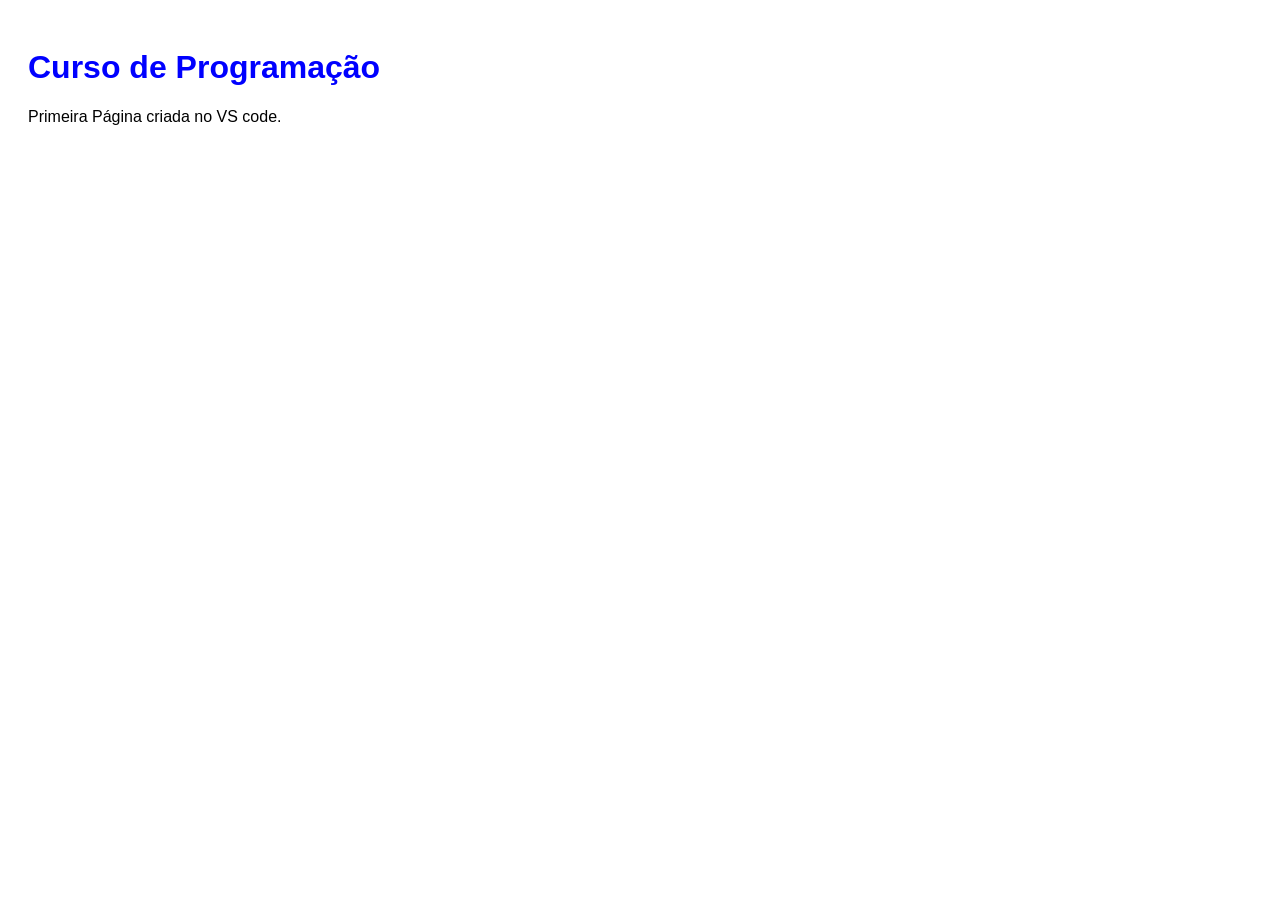
<file: semana 1/index.html>
<!DOCTYPE html>
<html lang="pt-BR">
    <head>
        <meta charset="UTF-8">
        <meta name="viewport" content="width=device-width, initial-scale=1.0">
        <title>Meu Primeiro Projeto</title>
        <link rel="stylesheet" href="style.css">
    </head>
    <body>
        <h1>Curso de Programação</h1>
        <p>Primeira Página criada no VS code.</p>


        <script src="script.js"></script>
    </body>
</html>
</file>
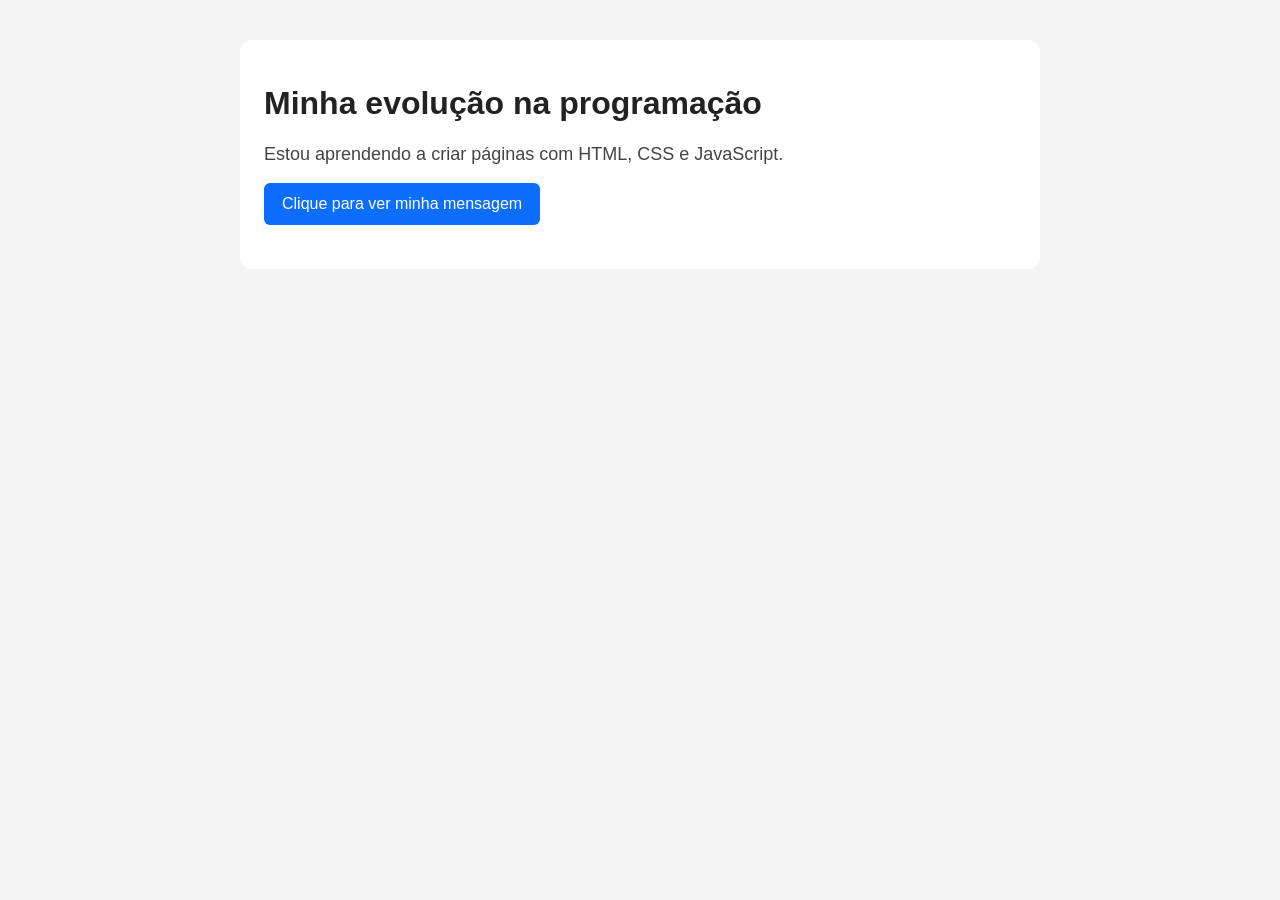
<file: semana 2/aula1/index.html>
<!DOCTYPE html>
<html lang="pt-BR">
<head>
  <meta charset="UTF-8">
  <meta name="viewport" content="width=device-width, initial-scale=1.0">
  <title>Semana 2 - Aula 1</title>
  <link rel="stylesheet" href="style.css">
</head>
<body>
  <main class="container">
    <h1>Minha evolução na programação</h1>

    <p>
      Estou aprendendo a criar páginas com HTML, CSS e JavaScript.
    </p>

    <button id="botaoMensagem">Clique para ver minha mensagem</button>

    <p id="status"></p>

    <p id="mensagem"></p>
  </main>

  <script src="script.js"></script>
</body>
</html>
</file>
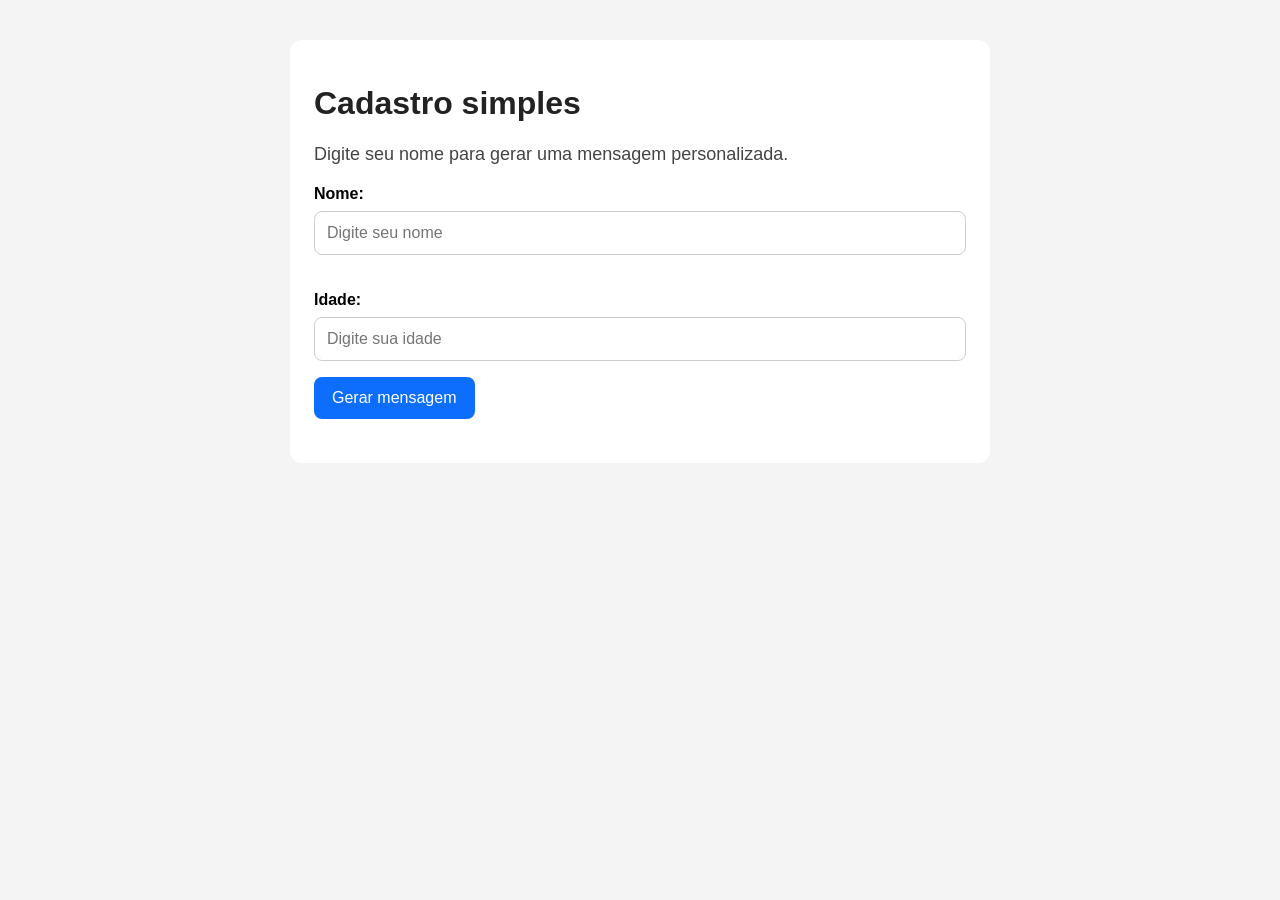
<file: semana 2/aula2/index.html>
<!DOCTYPE html>
<html lang="pt-BR">
<head>
  <meta charset="UTF-8">
  <meta name="viewport" content="width=device-width, initial-scale=1.0">
  <title>Semana 2 - Aula 2</title>
  <link rel="stylesheet" href="style.css">
</head>
<body>
  <main class="container">
    <h1>Cadastro simples</h1>

    <p>
      Digite seu nome para gerar uma mensagem personalizada.
    </p>

    <label for="nomeUsuario">Nome:</label>
    <input type="text" id="nomeUsuario" placeholder="Digite seu nome">

    <label for="idadeUsuario">Idade:</label>
    <input type="number" id="idadeUsuario" placeholder="Digite sua idade">

    <button id="botaoEnviar">Gerar mensagem</button>

    <p id="resultado"></p>
  </main>

  <script src="script.js"></script>
</body>
</html>
</file>
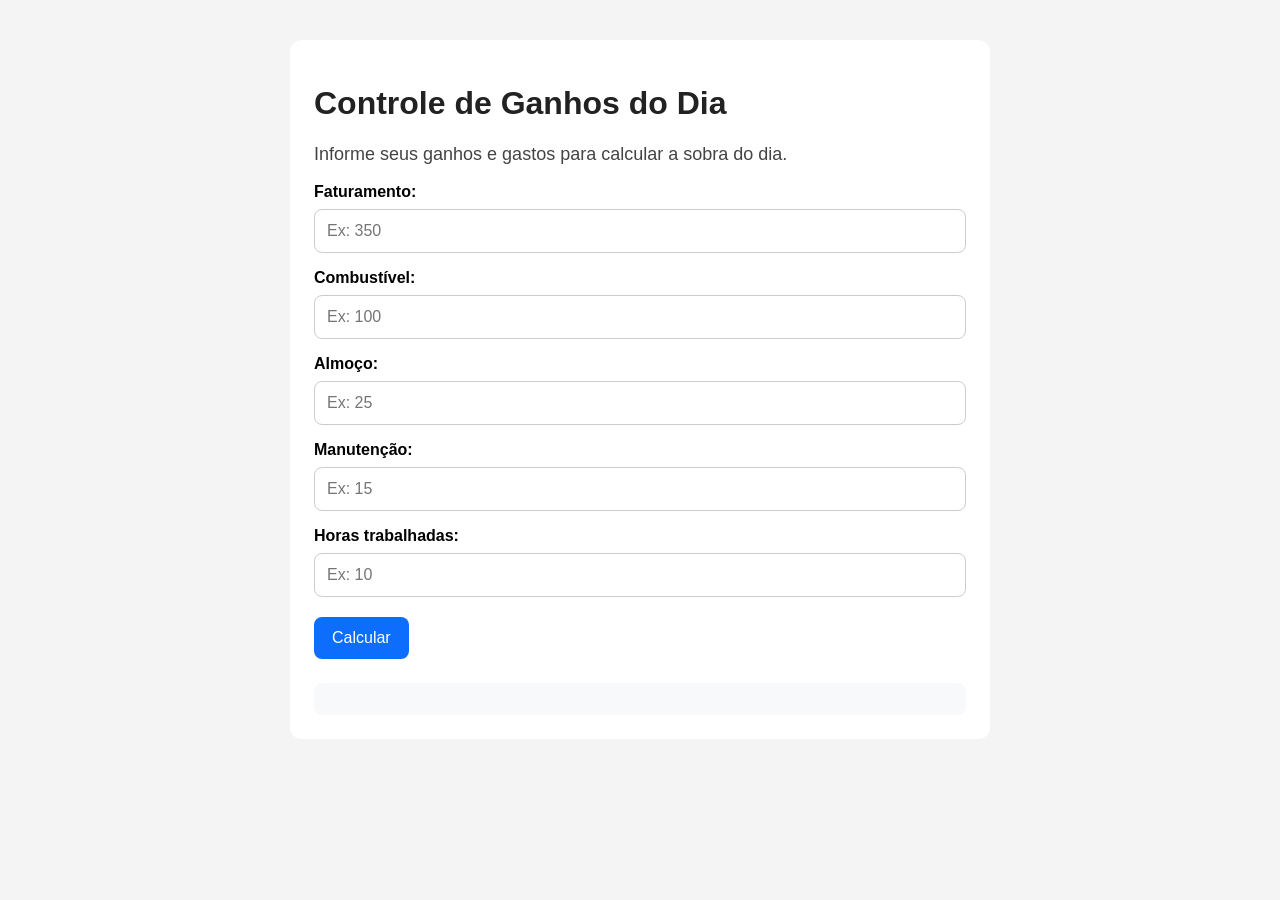
<file: semana 2/aula3/index.html>
<!DOCTYPE html>
<html lang="pt-BR">
<head>
  <meta charset="UTF-8">
  <meta name="viewport" content="width=device-width, initial-scale=1.0">
  <title>Semana 2 - Aula 3</title>
  <link rel="stylesheet" href="style.css">
</head>
<body>
  <main class="container">
    <h1>Controle de Ganhos do Dia</h1>

    <p>
      Informe seus ganhos e gastos para calcular a sobra do dia.
    </p>

    <label for="faturamento">Faturamento:</label>
    <input type="number" id="faturamento" placeholder="Ex: 350">

    <label for="combustivel">Combustível:</label>
    <input type="number" id="combustivel" placeholder="Ex: 100">

    <label for="almoco">Almoço:</label>
    <input type="number" id="almoco" placeholder="Ex: 25">

    <label for="manutencao">Manutenção:</label>
    <input type="number" id="manutencao" placeholder="Ex: 15">

    <label for="horasTrabalhadas">Horas trabalhadas:</label>
    <input type="number" id="horasTrabalhadas" placeholder="Ex: 10">

    <button id="botaoCalcular">Calcular</button>

    <div id="resultado"></div>
  </main>

  <script src="script.js"></script>
</body>
</html>
</file>
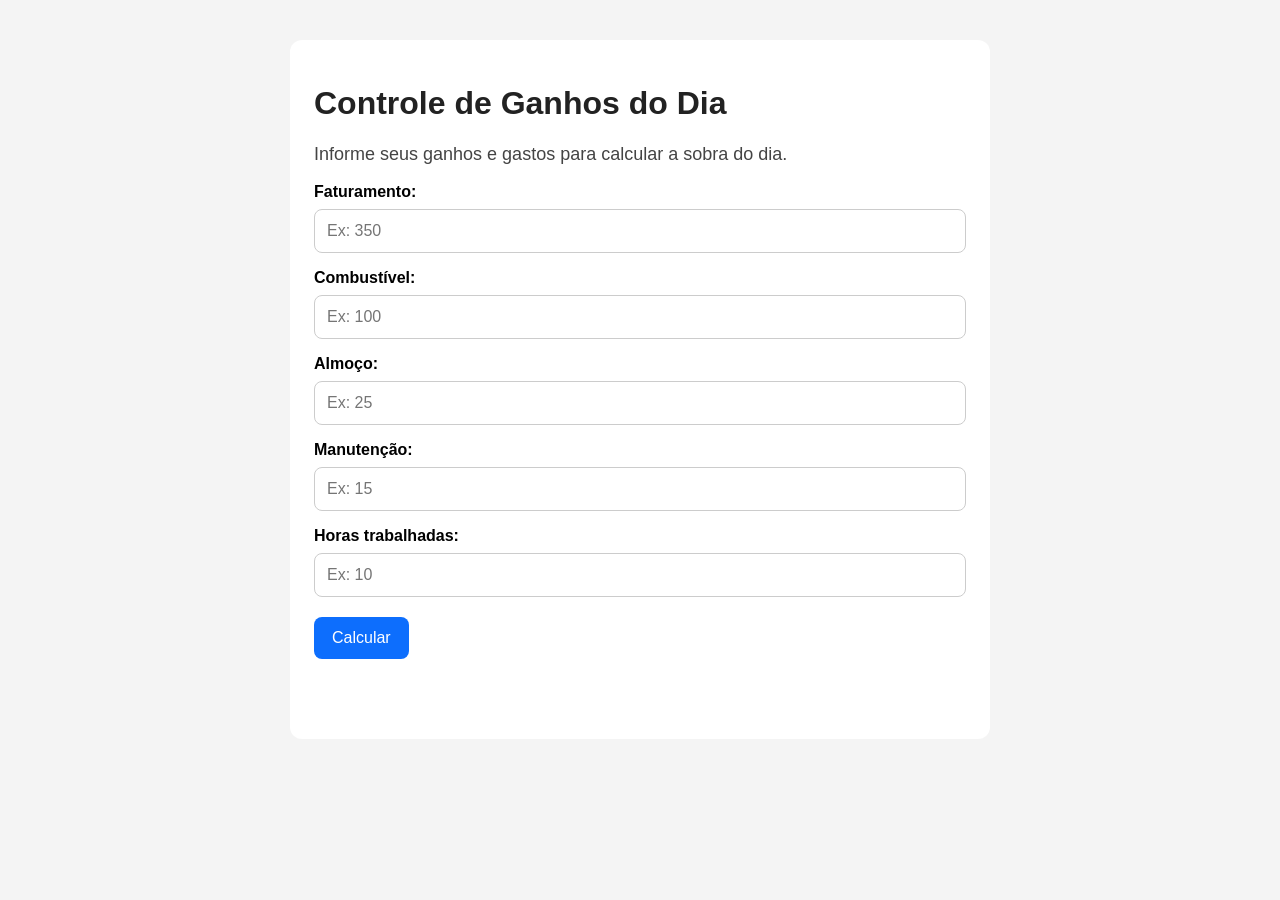
<file: semana 2/aula4/index.html>
<!DOCTYPE html>
<html lang="pt-BR">
<head>
  <meta charset="UTF-8">
  <meta name="viewport" content="width=device-width, initial-scale=1.0">
  <title>Semana 2 - Aula 4</title>
  <link rel="stylesheet" href="style.css">
</head>
<body>
  <main class="container">
    <h1>Controle de Ganhos do Dia</h1>

    <p>
      Informe seus ganhos e gastos para calcular a sobra do dia.
    </p>

    <label for="faturamento">Faturamento:</label>
    <input type="number" id="faturamento" placeholder="Ex: 350">

    <label for="combustivel">Combustível:</label>
    <input type="number" id="combustivel" placeholder="Ex: 100">

    <label for="almoco">Almoço:</label>
    <input type="number" id="almoco" placeholder="Ex: 25">

    <label for="manutencao">Manutenção:</label>
    <input type="number" id="manutencao" placeholder="Ex: 15">

    <label for="horasTrabalhadas">Horas trabalhadas:</label>
    <input type="number" id="horasTrabalhadas" placeholder="Ex: 10">

    <button id="botaoCalcular">Calcular</button>

    <div id="resultado"></div>
  </main>

  <script src="script.js"></script>
</body>
</html>
</file>
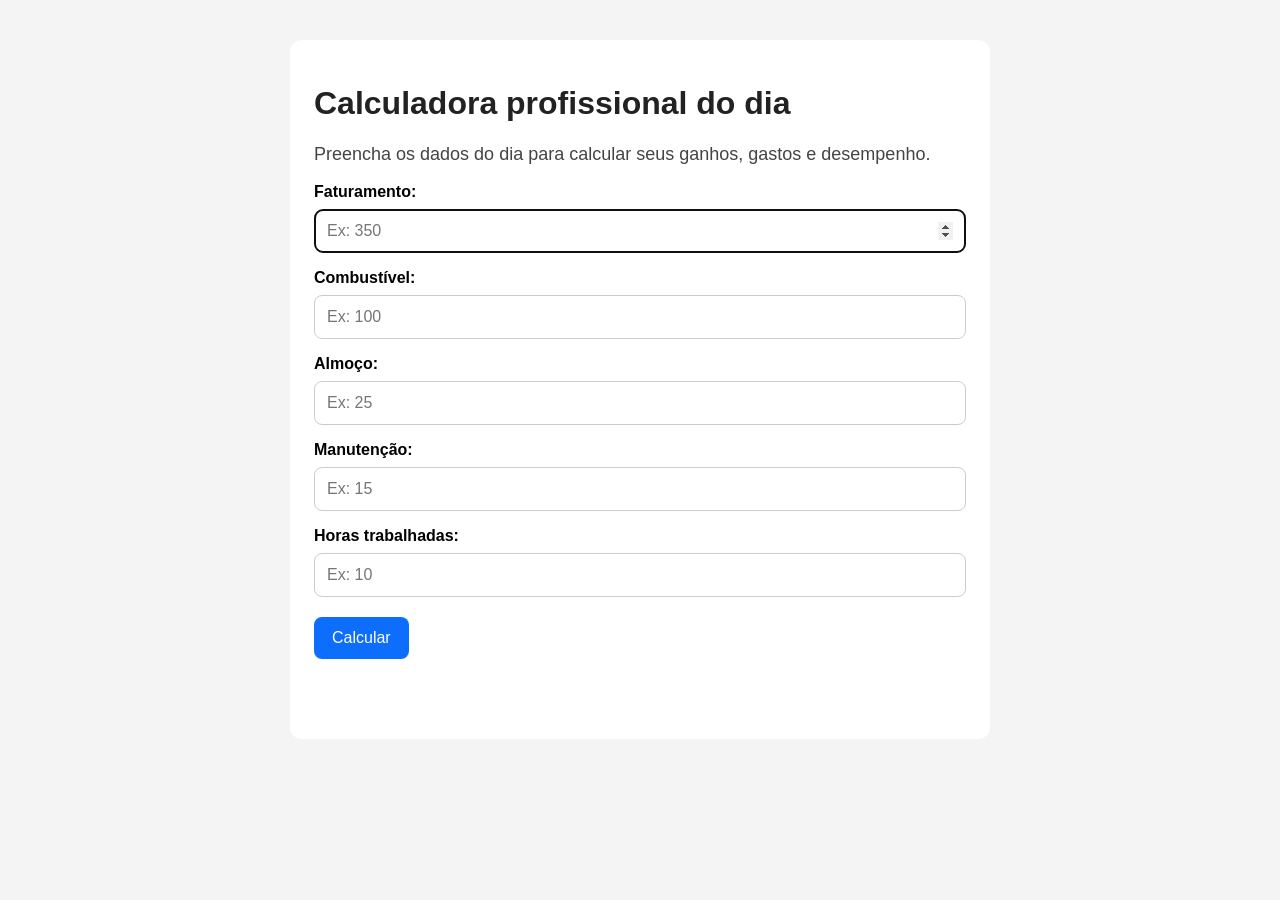
<file: semana 2/aula5/index.html>
<!DOCTYPE html>
<html lang="pt-BR">
<head>
  <meta charset="UTF-8">
  <meta name="viewport" content="width=device-width, initial-scale=1.0">
  <title>Semana 2 - Aula 5</title>
  <link rel="stylesheet" href="style.css">
</head>
<body>
  <main class="container">
    <h1>Calculadora profissional do dia</h1>

    <p>
     Preencha os dados do dia para calcular seus ganhos, gastos e desempenho.
    </p>

    <label for="faturamento">Faturamento:</label>
    <input type="number" id="faturamento" placeholder="Ex: 350">

    <label for="combustivel">Combustível:</label>
    <input type="number" id="combustivel" placeholder="Ex: 100">

    <label for="almoco">Almoço:</label>
    <input type="number" id="almoco" placeholder="Ex: 25">

    <label for="manutencao">Manutenção:</label>
    <input type="number" id="manutencao" placeholder="Ex: 15">

    <label for="horasTrabalhadas">Horas trabalhadas:</label>
    <input type="number" id="horasTrabalhadas" placeholder="Ex: 10">

    <button id="botaoCalcular">Calcular</button>

    <div id="resultado"></div>
  </main>

  <script src="script.js"></script>
</body>
</html>
</file>
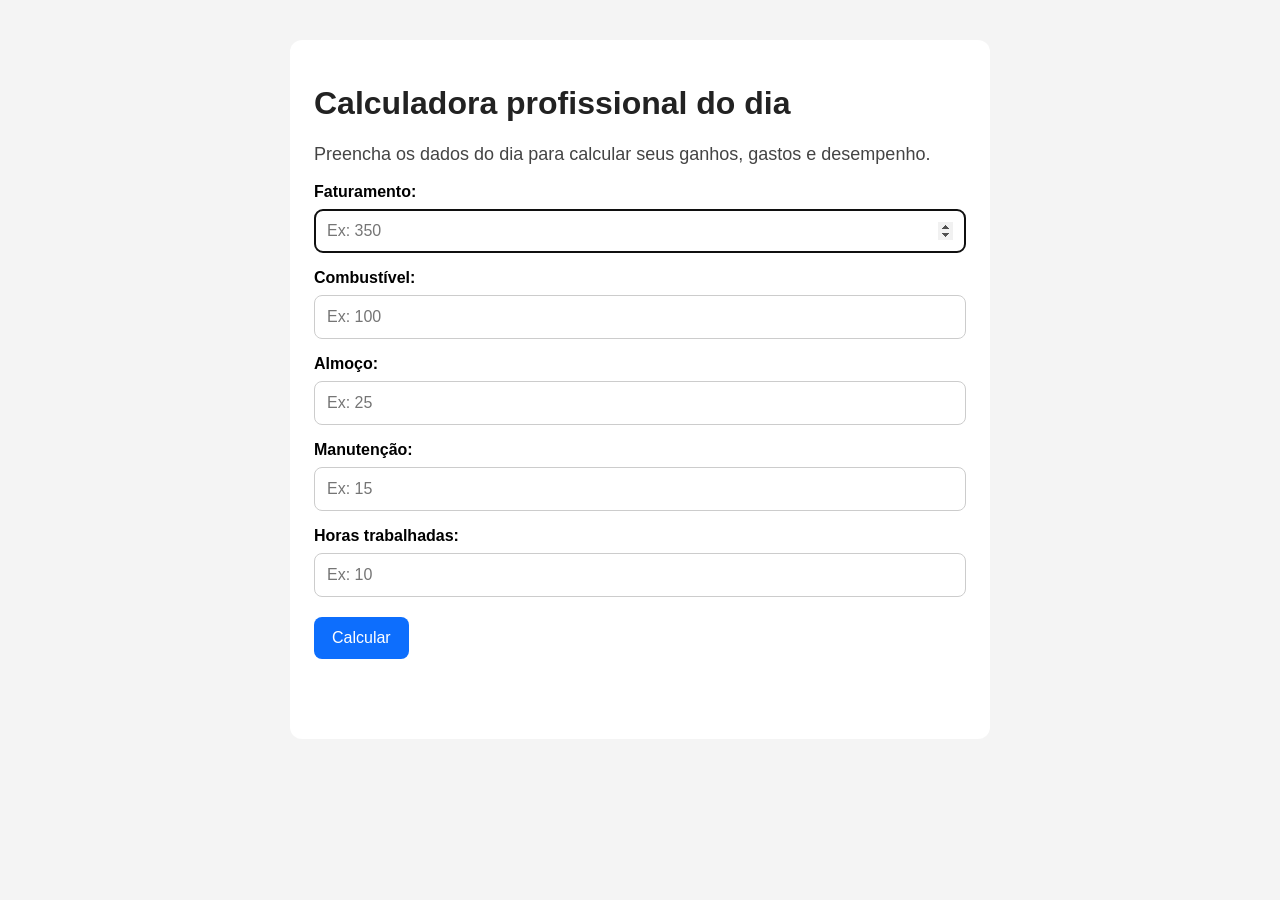
<file: semana 2/aula6/index.html>
<!DOCTYPE html>
<html lang="pt-BR">
<head>
  <meta charset="UTF-8">
  <meta name="viewport" content="width=device-width, initial-scale=1.0">
  <title>Semana 2 - Aula 6</title>
  <link rel="stylesheet" href="style.css">
</head>
<body>
  <main class="container">
    <h1>Calculadora profissional do dia</h1>

    <p>
      Preencha os dados do dia para calcular seus ganhos, gastos e desempenho.
    </p>

    <label for="faturamento">Faturamento:</label>
    <input type="number" id="faturamento" placeholder="Ex: 350">

    <label for="combustivel">Combustível:</label>
    <input type="number" id="combustivel" placeholder="Ex: 100">

    <label for="almoco">Almoço:</label>
    <input type="number" id="almoco" placeholder="Ex: 25">

    <label for="manutencao">Manutenção:</label>
    <input type="number" id="manutencao" placeholder="Ex: 15">

    <label for="horasTrabalhadas">Horas trabalhadas:</label>
    <input type="number" id="horasTrabalhadas" placeholder="Ex: 10">

    <button id="botaoCalcular">Calcular</button>

    <div id="resultado"></div>
  </main>

  <script src="script.js"></script>
</body>
</html>
</file>
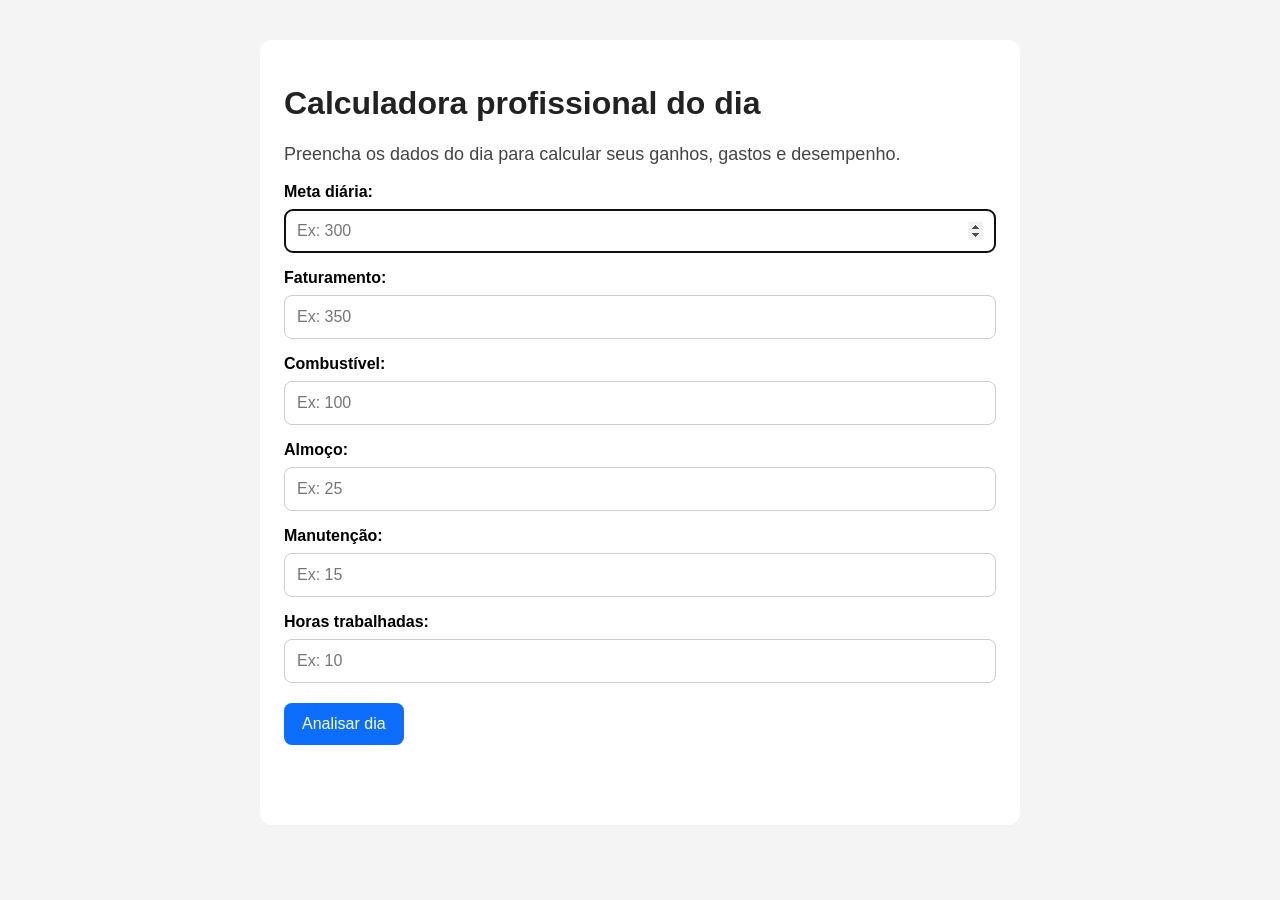
<file: semana 2/aula7/index.html>
<!DOCTYPE html>
<html lang="pt-BR">
<head>
  <meta charset="UTF-8">
  <meta name="viewport" content="width=device-width, initial-scale=1.0">
  <title>Semana 2 - Aula 7</title>
  <link rel="stylesheet" href="style.css">
</head>
<body>
  <main class="container">
    <h1>Calculadora profissional do dia</h1>

    <p>
      Preencha os dados do dia para calcular seus ganhos, gastos e desempenho.
    </p>

    <label for="metaDiaria">Meta diária:</label>
    <input type="number" id="metaDiaria" placeholder="Ex: 300">

    <label for="faturamento">Faturamento:</label>
    <input type="number" id="faturamento" placeholder="Ex: 350">

    <label for="combustivel">Combustível:</label>
    <input type="number" id="combustivel" placeholder="Ex: 100">

    <label for="almoco">Almoço:</label>
    <input type="number" id="almoco" placeholder="Ex: 25">

    <label for="manutencao">Manutenção:</label>
    <input type="number" id="manutencao" placeholder="Ex: 15">

    <label for="horasTrabalhadas">Horas trabalhadas:</label>
    <input type="number" id="horasTrabalhadas" placeholder="Ex: 10">

    <button id="botaoCalcular">Analisar dia</button>

    <div id="resultado"></div>
  </main>

  <script src="script.js"></script>
</body>
</html>
</file>
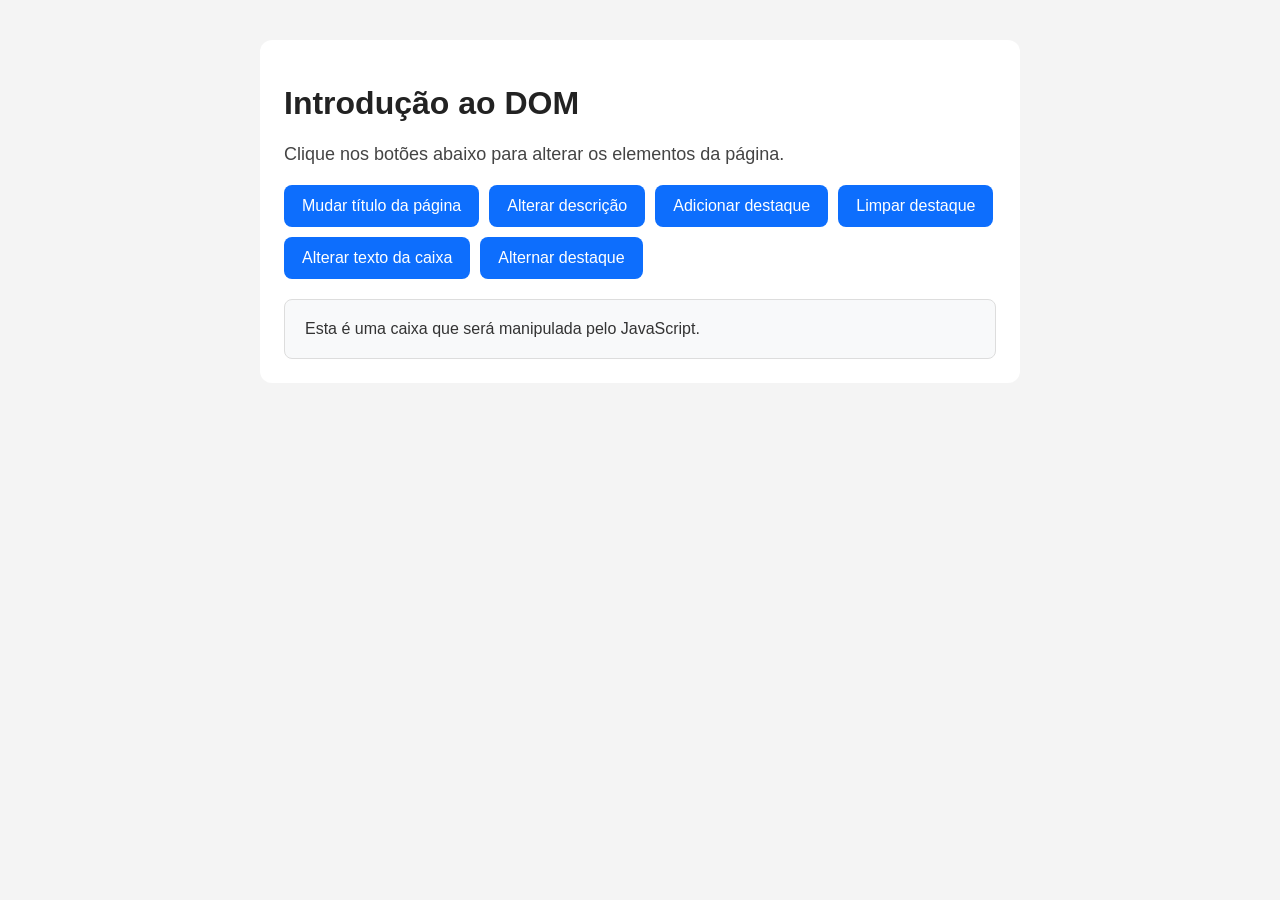
<file: semana 3/aula1/index.html>
<!DOCTYPE html>
<html lang="pt-BR">
<head>
  <meta charset="UTF-8">
  <meta name="viewport" content="width=device-width, initial-scale=1.0">
  <title>Semana 3 - Aula 1</title>
  <link rel="stylesheet" href="style.css">
</head>
<body>
  <main class="container">
    <h1 id="titulo">Introdução ao DOM</h1>

    <p id="descricao">
      Clique nos botões abaixo para alterar os elementos da página.
    </p>

    <div class="botoes">
      <button id="botaoTitulo">Mudar título da página</button>
      <button id="botaoDescricao">Alterar descrição</button>
      <button id="botaoDestaque">Adicionar destaque</button>
      <button id="botaoLimpar">Limpar destaque</button>
      <button id="botaoCaixa">Alterar texto da caixa</button>
      <button id="botaoAlternar">Alternar destaque</button>
    </div>

    <div id="caixa" class="caixa">
      Esta é uma caixa que será manipulada pelo JavaScript.
    </div>
  </main>

  <script src="script.js"></script>
</body>
</html>
</file>
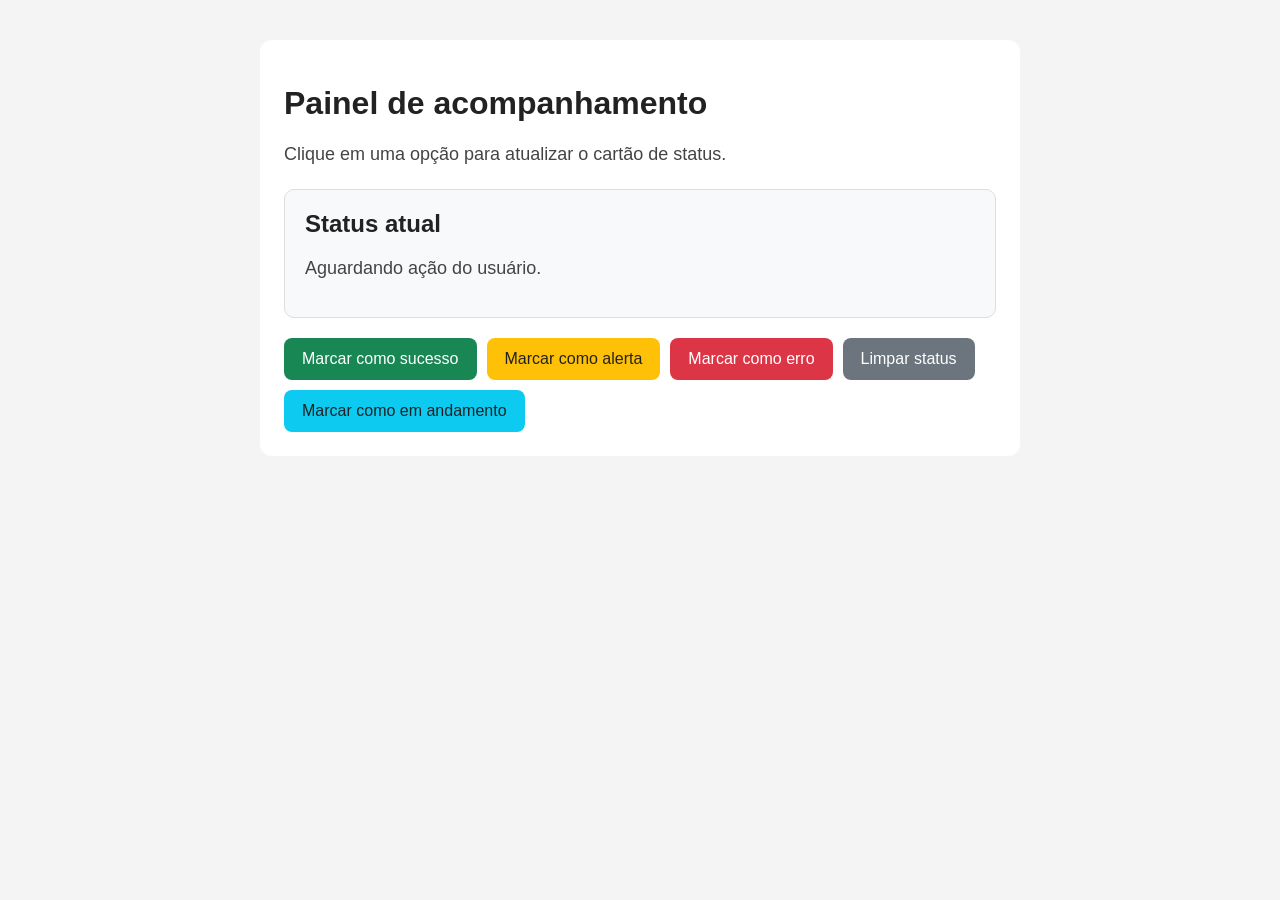
<file: semana 3/aula2/index.html>
<!DOCTYPE html>
<html lang="pt-BR">
<head>
  <meta charset="UTF-8">
  <meta name="viewport" content="width=device-width, initial-scale=1.0">
  <title>Semana 3 - Aula 2</title>
  <link rel="stylesheet" href="style.css">
</head>
<body>
  <main class="container">
    <h1 class="titulo-principal">Painel de acompanhamento</h1>

    <p class="descricao">
      Clique em uma opção para atualizar o cartão de status.
    </p>

    <section class="card">
      <h2 class="card-titulo">Status atual</h2>
      <p class="card-texto">Aguardando ação do usuário.</p>
    </section>

    <div class="botoes">
      <button class="botao-sucesso">Marcar como sucesso</button>
      <button class="botao-alerta">Marcar como alerta</button>
      <button class="botao-erro">Marcar como erro</button>
      <button class="botao-limpar">Limpar status</button>
      <button class="botao-andamento">Marcar como em andamento</button>
    </div>
  </main>

  <script src="script.js"></script>
</body>
</html>
</file>
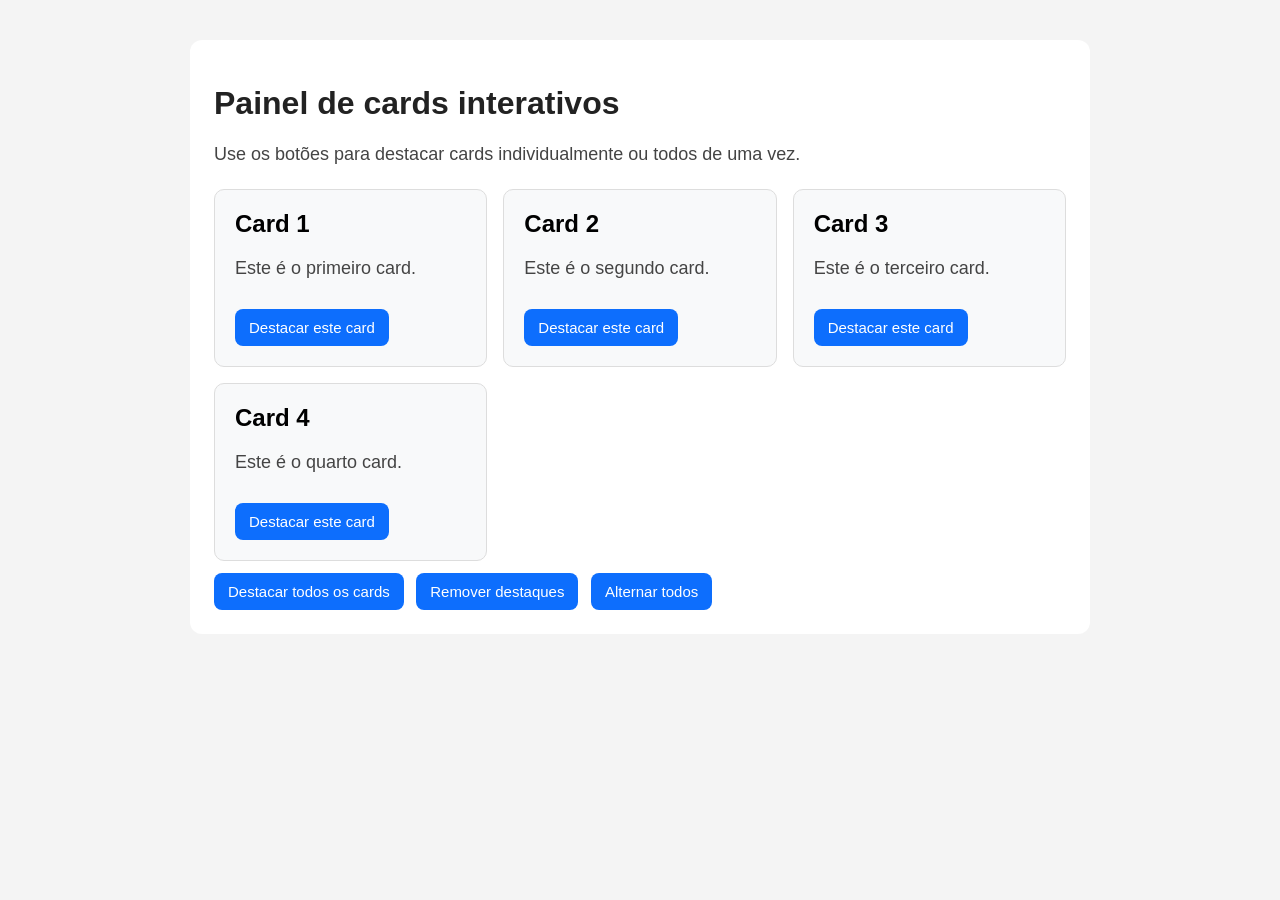
<file: semana 3/aula3/index.html>
<!DOCTYPE html>
<html lang="pt-BR">
    <head>
        <meta charset="UTF-8">
        <meta name="viewport" content="width=device-width, initial-scale=1.0">
        <title>Semana 3 - Aula 3</title>
        <link rel="stylesheet" href="style.css">
    </head>
    <body>
        <main class="container">
            <h1>Painel de cards interativos</h1>

            <p>
                Use os botões para destacar cards individualmente ou todos de uma vez.
            </p>

            <div class="cards">
                <section class="card">
                    <h2>Card 1</h2>
                    <p>Este é o primeiro card.</p>
                    <button class="botao-destacar">Destacar este card</button>
                </section>
                <section class="card">
                    <h2>Card 2</h2>
                    <p>Este é o segundo card.</p>
                    <button class="botao-destacar">Destacar este card</button>
                </section>
                <section class="card">
                    <h2>Card 3</h2>
                    <p>Este é o terceiro card.</p>
                    <button class="botao-destacar">Destacar este card</button>
                </section>
                <section class="card">
                    <h2>Card 4</h2>
                    <p>Este é o quarto card.</p>
                    <button class="botao-destacar">Destacar este card</button>
                </section>
            </div>

            <button id="botaoDestacarTodos">Destacar todos os cards</button>
            <button id="botaoLimparTodos">Remover destaques</button>
            <button id="botaoAlternarTodos">Alternar todos</button>
        </main>

        <script src="script.js"></script>
    </body>
</html>
</file>
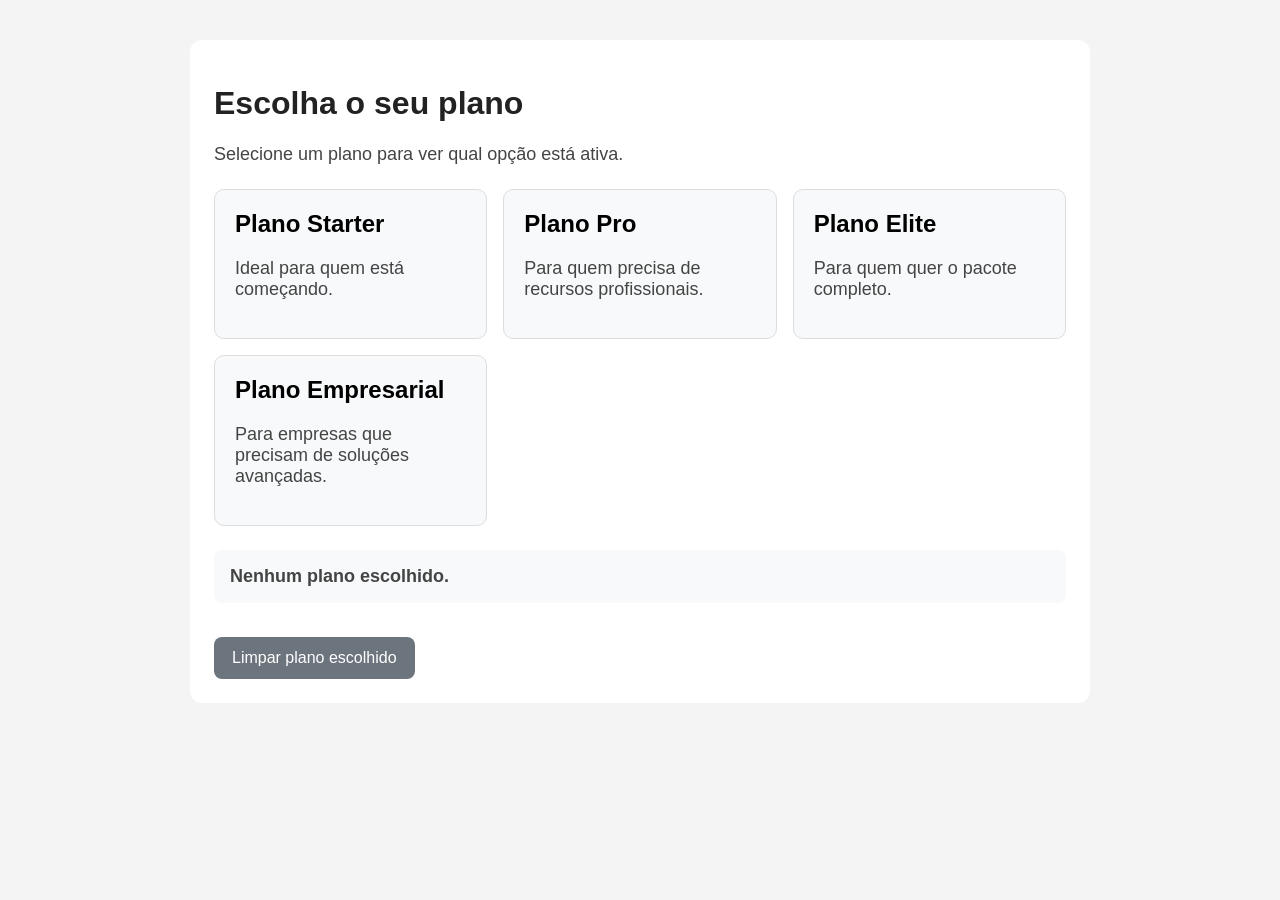
<file: semana 3/aula4/index.html>
<!DOCTYPE html>
<html lang="pt-BR">
    <head>
        <meta charset="UTF-8">
        <meta name="viewport" content="width=device-width, initial-scale=1.0">
        <title>Semana 3 - Aula 4</title>
        <link rel="stylesheet" href="style.css">
    </head>
    <body>
        <main class="container">
            <h1>Escolha o seu plano</h1>
            
            <p>
                Selecione um plano para ver qual opção está ativa.
            </p>

            <div class="cards">
                <section class="card">
                    <h2>Plano Starter</h2>
                    <p>Ideal para quem está começando.</p>
                </section>

                <section class="card">
                    <h2>Plano Pro</h2>
                    <p>Para quem precisa de recursos profissionais.</p>
                </section>

                <section class="card">
                    <h2>Plano Elite</h2>
                    <p>Para quem quer o pacote completo.</p>
                </section>

                <section class="card">
                    <h2>Plano Empresarial</h2>
                    <p>Para empresas que precisam de soluções avançadas.</p>
                </section>
            </div>

            <p id="resultado">Nenhum plano escolhido.</p>

            <button id="botaoLimpar">Limpar plano escolhido</button>
        </main>

        <script src="script.js"></script>
    </body>

</html>
</file>
<file: semana 1/style.css>
body {
    font-family: Arial, sans-serif;
    padding: 20px;
}

h1 {
    color: blue;
}
</file>
<file: semana 2/aula1/style.css>
* {
  box-sizing: border-box;
}

body {
  font-family: Arial, sans-serif;
  background-color: #f4f4f4;
  margin: 0;
  padding: 0;
}

.container {
  max-width: 800px;
  margin: 40px auto;
  background-color: white;
  padding: 24px;
  border-radius: 12px;
}

h1 {
  color: #222;
}

p {
  color: #444;
  font-size: 18px;
}

button {
  background-color: #0d6efd;
  color: white;
  border: none;
  padding: 12px 18px;
  font-size: 16px;
  border-radius: 6px;
  cursor: pointer;
}

button:hover {
  background-color: #084298;
}

#mensagem {
  margin-top: 20px;
  font-weight: bold;
  color: #198754;
}

#status {
  color: #555;
  margin-top: 10px;
}
</file>
<file: semana 2/aula2/style.css>
* {
  box-sizing: border-box;
}

body {
  font-family: Arial, sans-serif;
  background-color: #f4f4f4;
  margin: 0;
  padding: 0;
}

.container {
  max-width: 700px;
  margin: 40px auto;
  background-color: white;
  padding: 24px;
  border-radius: 12px;
}

h1 {
  color: #222;
}

p {
  color: #444;
  font-size: 18px;
}

label {
  display: block;
  margin-top: 20px;
  margin-bottom: 8px;
  font-weight: bold;
}

input {
  width: 100%;
  padding: 12px;
  font-size: 16px;
  border: 1px solid #ccc;
  border-radius: 8px;
  margin-bottom: 16px;
}

button {
  background-color: #0d6efd;
  color: white;
  border: none;
  padding: 12px 18px;
  font-size: 16px;
  border-radius: 8px;
  cursor: pointer;
}

button:hover {
  background-color: #084298;
}

#resultado {
  margin-top: 20px;
  font-weight: bold;
  color: #198754;
}
</file>
<file: semana 2/aula3/style.css>
* {
  box-sizing: border-box;
}

body {
  font-family: Arial, sans-serif;
  background-color: #f4f4f4;
  margin: 0;
  padding: 0;
}

.container {
  max-width: 700px;
  margin: 40px auto;
  background-color: white;
  padding: 24px;
  border-radius: 12px;
}

h1 {
  color: #222;
}

p {
  color: #444;
  font-size: 18px;
}

label {
  display: block;
  margin-top: 16px;
  margin-bottom: 8px;
  font-weight: bold;
}

input {
  width: 100%;
  padding: 12px;
  font-size: 16px;
  border: 1px solid #ccc;
  border-radius: 8px;
}

button {
  margin-top: 20px;
  background-color: #0d6efd;
  color: white;
  border: none;
  padding: 12px 18px;
  font-size: 16px;
  border-radius: 8px;
  cursor: pointer;
}

button:hover {
  background-color: #084298;
}

#resultado {
  margin-top: 24px;
  padding: 16px;
  background-color: #f8f9fa;
  border-radius: 8px;
  font-size: 18px;
  color: #222;
}
</file>
<file: semana 2/aula4/style.css>
* {
  box-sizing: border-box;
}

body {
  font-family: Arial, sans-serif;
  background-color: #f4f4f4;
  margin: 0;
  padding: 0;
}

.container {
  max-width: 700px;
  margin: 40px auto;
  background-color: white;
  padding: 24px;
  border-radius: 12px;
}

h1 {
  color: #222;
}

p {
  color: #444;
  font-size: 18px;
}

label {
  display: block;
  margin-top: 16px;
  margin-bottom: 8px;
  font-weight: bold;
}

input {
  width: 100%;
  padding: 12px;
  font-size: 16px;
  border: 1px solid #ccc;
  border-radius: 8px;
}

button {
  margin-top: 20px;
  background-color: #0d6efd;
  color: white;
  border: none;
  padding: 12px 18px;
  font-size: 16px;
  border-radius: 8px;
  cursor: pointer;
}

button:hover {
  background-color: #084298;
}

#resultado {
  margin-top: 24px;
  padding: 16px;
  border-radius: 8px;
  font-size: 18px;
}

.sucesso {
  background-color: #e9f7ef;
  color: #155724;
  border: 1px solid #c3e6cb;
  font-weight: bold;
}

.erro {
  background-color: #fdecea;
  color: #842029;
  border: 1px solid #f5c2c7;
  font-weight: bold;
}
</file>
<file: semana 2/aula5/style.css>
* {
  box-sizing: border-box;
}

body {
  font-family: Arial, sans-serif;
  background-color: #f4f4f4;
  margin: 0;
  padding: 0;
}

.container {
  max-width: 700px;
  margin: 40px auto;
  background-color: white;
  padding: 24px;
  border-radius: 12px;
}

h1 {
  color: #222;
}

p {
  color: #444;
  font-size: 18px;
}

label {
  display: block;
  margin-top: 16px;
  margin-bottom: 8px;
  font-weight: bold;
}

input {
  width: 100%;
  padding: 12px;
  font-size: 16px;
  border: 1px solid #ccc;
  border-radius: 8px;
}

button {
  margin-top: 20px;
  background-color: #0d6efd;
  color: white;
  border: none;
  padding: 12px 18px;
  font-size: 16px;
  border-radius: 8px;
  cursor: pointer;
}

button:hover {
  background-color: #084298;
}

#resultado {
  margin-top: 24px;
  padding: 16px;
  border-radius: 8px;
  font-size: 18px;
}

.sucesso {
  background-color: #e9f7ef;
  color: #155724;
  border: 1px solid #c3e6cb;
  font-weight: bold;
}

.erro {
  background-color: #fdecea;
  color: #842029;
  border: 1px solid #f5c2c7;
  font-weight: bold;
}
</file>
<file: semana 2/aula6/style.css>
* {
  box-sizing: border-box;
}

body {
  font-family: Arial, sans-serif;
  background-color: #f4f4f4;
  margin: 0;
  padding: 0;
}

.container {
  max-width: 700px;
  margin: 40px auto;
  background-color: white;
  padding: 24px;
  border-radius: 12px;
}

h1 {
  color: #222;
}

p {
  color: #444;
  font-size: 18px;
}

label {
  display: block;
  margin-top: 16px;
  margin-bottom: 8px;
  font-weight: bold;
}

input {
  width: 100%;
  padding: 12px;
  font-size: 16px;
  border: 1px solid #ccc;
  border-radius: 8px;
}

button {
  margin-top: 20px;
  background-color: #0d6efd;
  color: white;
  border: none;
  padding: 12px 18px;
  font-size: 16px;
  border-radius: 8px;
  cursor: pointer;
}

button:hover {
  background-color: #084298;
}

#resultado {
  margin-top: 24px;
  padding: 16px;
  border-radius: 8px;
  font-size: 18px;
}

.sucesso {
  background-color: #e9f7ef;
  color: #155724;
  border: 1px solid #c3e6cb;
  font-weight: bold;
}

.erro {
  background-color: #fdecea;
  color: #842029;
  border: 1px solid #f5c2c7;
  font-weight: bold;
}
</file>
<file: semana 2/aula7/style.css>
* {
  box-sizing: border-box;
}

body {
  font-family: Arial, sans-serif;
  background-color: #f4f4f4;
  margin: 0;
  padding: 0;
}

.container {
  max-width: 760px;
  margin: 40px auto;
  background-color: white;
  padding: 24px;
  border-radius: 12px;
}

h1 {
  color: #222;
}

p {
  color: #444;
  font-size: 18px;
}

label {
  display: block;
  margin-top: 16px;
  margin-bottom: 8px;
  font-weight: bold;
}

input {
  width: 100%;
  padding: 12px;
  font-size: 16px;
  border: 1px solid #ccc;
  border-radius: 8px;
}

button {
  margin-top: 20px;
  background-color: #0d6efd;
  color: white;
  border: none;
  padding: 12px 18px;
  font-size: 16px;
  border-radius: 8px;
  cursor: pointer;
}

button:hover {
  background-color: #084298;
}

#resultado {
  margin-top: 24px;
  padding: 16px;
  border-radius: 8px;
  font-size: 18px;
}

.sucesso {
  background-color: #e9f7ef;
  color: #155724;
  border: 1px solid #c3e6cb;
  font-weight: bold;
}

.erro {
  background-color: #fdecea;
  color: #842029;
  border: 1px solid #f5c2c7;
  font-weight: bold;
}

.resumo {
  margin-top: 12px;
}

.destaque {
  font-size: 20px;
  font-weight: bold;
}
</file>
<file: semana 3/aula1/style.css>
* {
  box-sizing: border-box;
}

body {
  font-family: Arial, sans-serif;
  background-color: #f4f4f4;
  margin: 0;
  padding: 0;
}

.container {
  max-width: 760px;
  margin: 40px auto;
  background-color: white;
  padding: 24px;
  border-radius: 12px;
}

h1 {
  color: #222;
}

p {
  color: #444;
  font-size: 18px;
}

.botoes {
  display: flex;
  gap: 10px;
  flex-wrap: wrap;
  margin: 20px 0;
}

button {
  background-color: #0d6efd;
  color: white;
  border: none;
  padding: 12px 18px;
  font-size: 16px;
  border-radius: 8px;
  cursor: pointer;
}

button:hover {
  background-color: #084298;
}

.caixa {
  margin-top: 20px;
  padding: 20px;
  background-color: #f8f9fa;
  border: 1px solid #ddd;
  border-radius: 8px;
  color: #333;
}

.destaque {
  background-color: #e9f7ef;
  border: 2px solid #198754;
  color: #155724;
  font-weight: bold;
}
</file>
<file: semana 3/aula2/style.css>
* {
  box-sizing: border-box;
}

body {
  font-family: Arial, sans-serif;
  background-color: #f4f4f4;
  margin: 0;
  padding: 0;
}

.container {
  max-width: 760px;
  margin: 40px auto;
  background-color: white;
  padding: 24px;
  border-radius: 12px;
}

.titulo-principal {
  color: #222;
}

.descricao {
  color: #444;
  font-size: 18px;
}

.card {
  margin-top: 24px;
  padding: 20px;
  border-radius: 10px;
  background-color: #f8f9fa;
  border: 1px solid #ddd;
}

.card-titulo {
  margin-top: 0;
  color: #222;
}

.card-texto {
  font-size: 18px;
  color: #444;
}

.botoes {
  display: flex;
  gap: 10px;
  flex-wrap: wrap;
  margin-top: 20px;
}

button {
  border: none;
  padding: 12px 18px;
  border-radius: 8px;
  font-size: 16px;
  cursor: pointer;
}

.botao-sucesso {
  background-color: #198754;
  color: white;
}

.botao-alerta {
  background-color: #ffc107;
  color: #222;
}

.botao-erro {
  background-color: #dc3545;
  color: white;
}

.botao-limpar {
  background-color: #6c757d;
  color: white;
}

.status-sucesso {
  background-color: #e9f7ef;
  border: 2px solid #198754;
}

.status-alerta {
  background-color: #fff3cd;
  border: 2px solid #ffc107;
}

.status-erro {
  background-color: #fdecea;
  border: 2px solid #dc3545;
}

.botao-andamento {
  background-color: #0dcaf0;
  color: #222;
}

.status-andamento {
  background-color: #cff4fc;
  border: 2px solid #0dcaf0;
}
</file>
<file: semana 3/aula3/style.css>
* {
    box-sizing: border-box;
}

body {
    font-family: Arial, sans-serif;
    background-color: #f4f4f4;
    margin: 0;
    padding: 0;
}

.container {
    max-width: 900px;
    margin: 40px auto;
    background-color: white;
    padding: 24px;
    border-radius: 12px;
}

h1 {
    color: #222;
}

p {
    color: #444;
    font-size: 18px;
}

.cards {
    display: grid;
    grid-template-columns: repeat(3, 1fr);
    gap: 16px;
    margin-top: 24px;
}

.card {
    padding: 20px;
    border-radius: 10px;
    background-color: #f8f9fa;
    border: 1px solid #ddd;
}

.card h2 {
    margin-top: 0;
}

button {
    margin-top: 12px;
    margin-right: 8px;
    background-color: #0d6efd;
    color: white;
    border: none;
    padding: 10px 14px;
    font-size: 15px;
    border-radius: 8px;
    cursor: pointer;
}

button:hover {
    background-color: #084298;
}

.card-destaque {
    background-color: #e9f7ef;
    border: 2px solid #198754;
}

@media (max-width: 700px) {
    .cards {
        grid-template-columns: 1fr;
    }
}
</file>
<file: semana 3/aula4/style.css>
* {
    box-sizing: border-box;
}

body {
    font-family: Arial, Helvetica, sans-serif;
    background-color: #f4f4f4;
    margin: 0;
    padding: 0;
}

.container {
    max-width: 900px;
    margin: 40px auto;
    background-color: white;
    padding: 24px;
    border-radius: 12px;
}

h1 {
    color: #222;
}

p {
    color: #444;
    font-size: 18px;
}

.cards {
    display: grid;
    grid-template-columns: repeat(3, 1fr);
    gap: 16px;
    margin-top: 24px;
}

.card {
    padding: 20px;
    border-radius: 10px;
    background-color: #f8f9fa;
    border: 1px solid #ddd;
    cursor: pointer;
    transition: 0.2s;
}

.card:hover {
    transform: translateY(-3px);
}

.card h2 {
    margin-top: 0;
}

.card-ativo {
    background-color: #e9f7ef;
    border: 2px solid #198754;
    color: #155724;
    font-weight: bold;
}

#resultado {
    margin-top: 24px;
    padding: 16px;
    background-color: #f8f9fa;
    border-radius: 8px;
    font-weight: bold;
}

button {
    margin-top: 16px;
    background-color: #6c757d;
    color: white;
    border: none;
    padding: 12px 18px;
    font-size: 16px;
    border-radius: 8px;
    cursor: pointer;
}

button:hover {
    background-color: #5c636a;
}

@media (max-width: 700px) {
    .cards {
        grid-template-columns: 1fr;
    }
}
</file>
